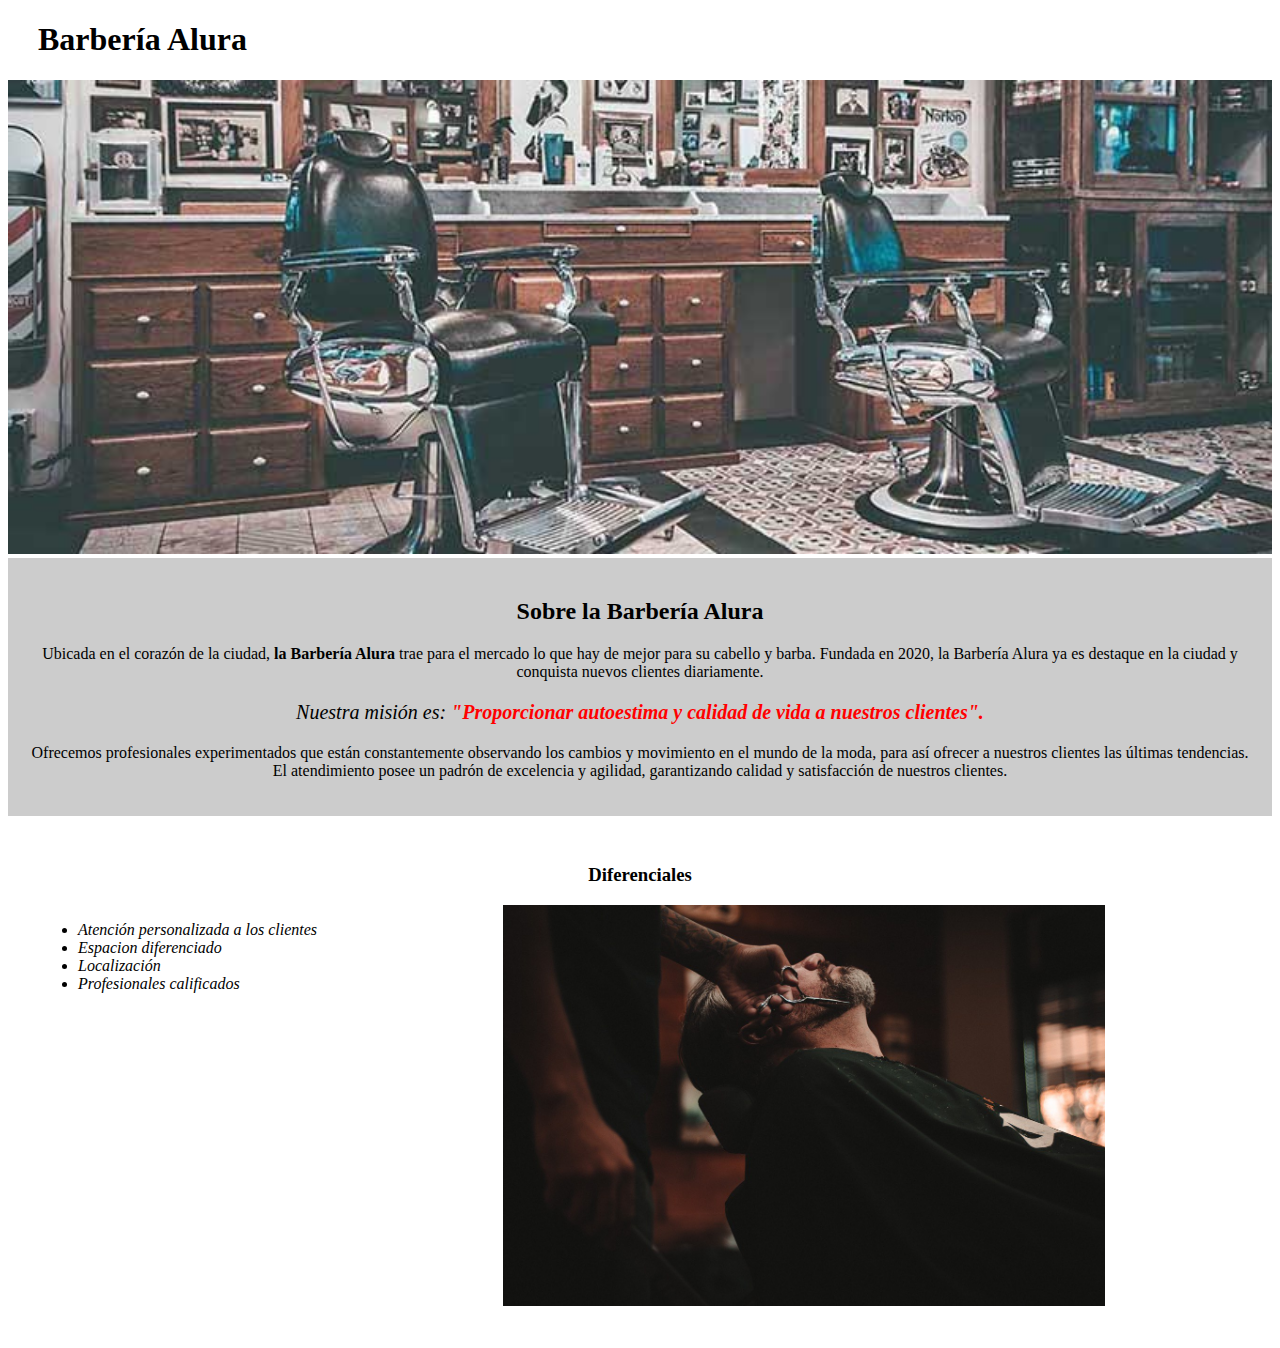
<file: Parte 1/index.html>
<!DOCTYPE html>
<html lang="es">
    <head>
        <meta charset="UTF-8">
        <title>Barbería Alura</title>
        <link rel="stylesheet" href="style.css">
    </head>
    <body>
        <div>
            <header>
                <h1 class="titulo-principal">
                    Barbería Alura
                </h1>
            </header>
            
        </div>
        <img id="banner" src="banner/banner.jpg">
        <div class="principal">
            <h2 class="titulo-centralizado">Sobre la Barbería Alura</h2>
            <p >Ubicada en el corazón de la ciudad, <strong> la Barbería Alura</strong>  trae para el mercado lo que hay de mejor para su cabello y barba. Fundada en 2020, la Barbería Alura ya es destaque en la ciudad y conquista nuevos clientes diariamente.</p>
            <p id="mision"><em>Nuestra misión es: <strong>"Proporcionar autoestima y calidad de vida a nuestros clientes".</strong></em></p>
            <p >Ofrecemos profesionales experimentados que están constantemente observando los cambios y movimiento en el mundo de la moda, para así ofrecer a nuestros clientes las últimas tendencias. El atendimiento posee un padrón de excelencia y agilidad, garantizando calidad y satisfacción de nuestros clientes.</p>
        </div>
        
        <div class="diferenciales">
            <h3 class="titulo-centralizado">Diferenciales</h3>
            <ul>
                <li class="items">Atención personalizada a los clientes</li>
                <li class="items">Espacion diferenciado</li>
                <li class="items">Localización</li>
                <li class="items">Profesionales calificados</li>
            </ul>
            <img src="diferenciales/diferenciales.jpg" class="imagenDiferenciales">
        </div>
        
        
        
        
          
    </body>   
</html>
</file>
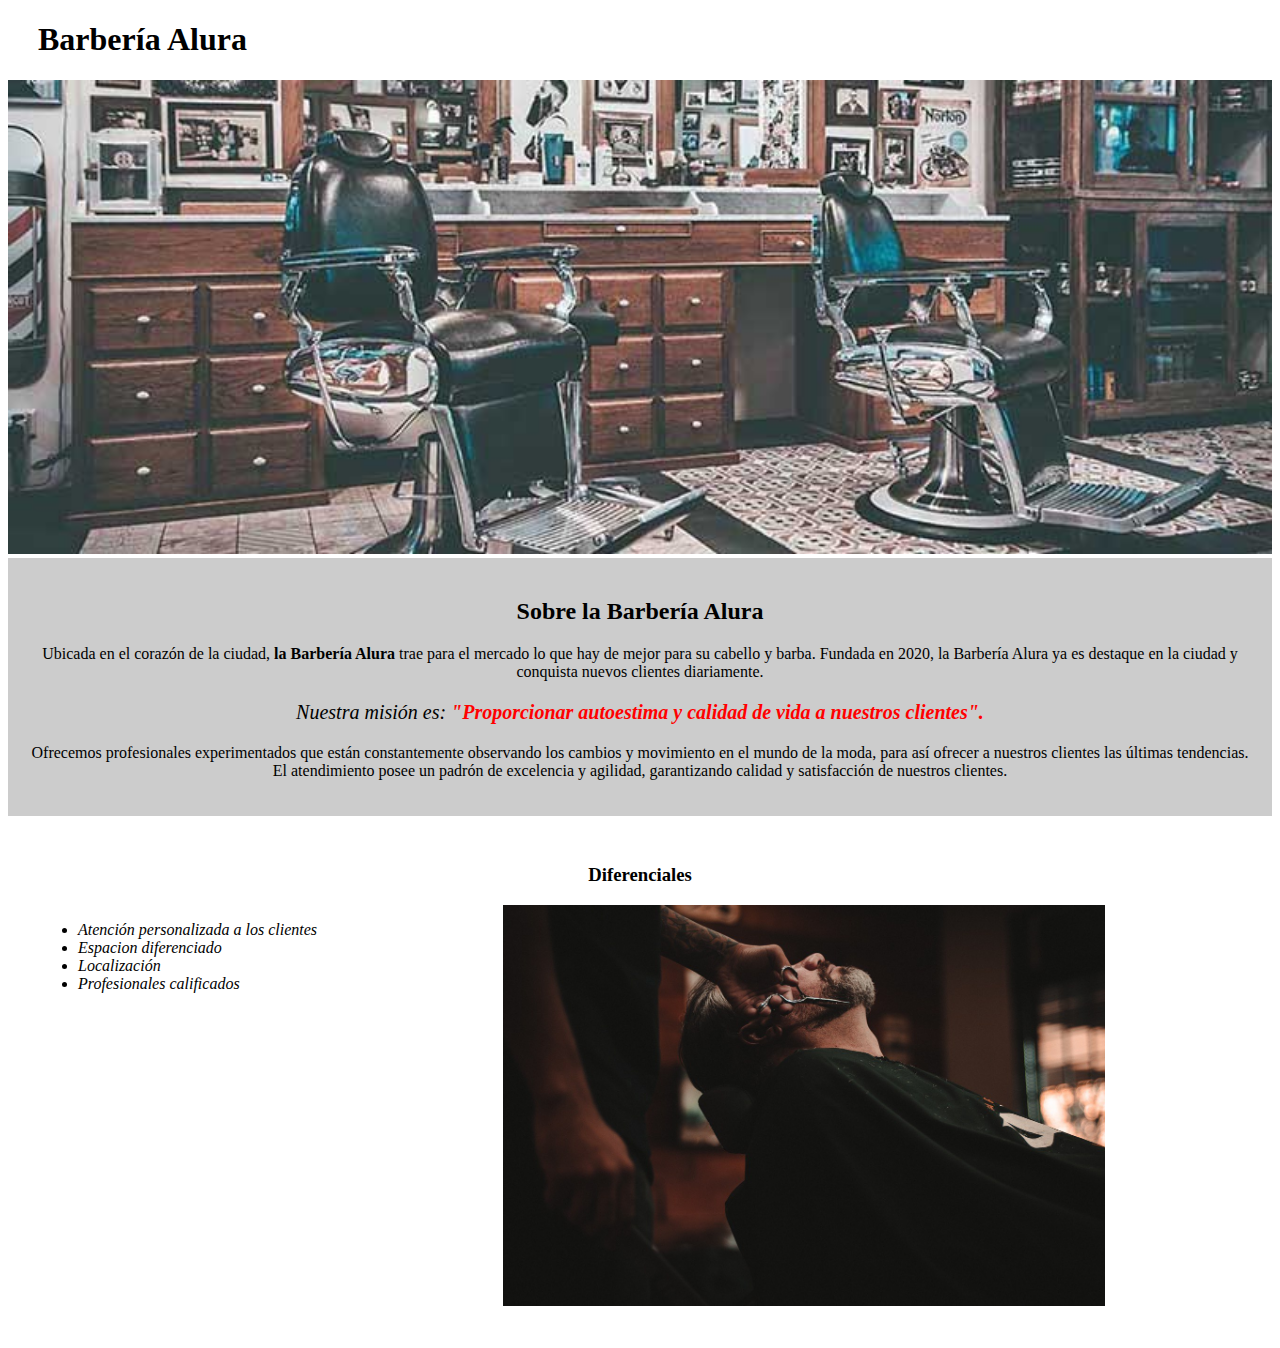
<file: Parte 3/index.html>
<!DOCTYPE html>
<html lang="es">
    <head>
        <meta charset="UTF-8">
        <title>Barbería Alura</title>
        <link rel="stylesheet" href="style-home.css">
    </head>
    <body>
        <div>
            <header>
                <h1 class="titulo-principal">
                    Barbería Alura
                </h1>
            </header>
            
        </div>
        <img id="banner" src="banner/banner.jpg">
        <div class="principal">
            <h2 class="titulo-centralizado">Sobre la Barbería Alura</h2>
            <p >Ubicada en el corazón de la ciudad, <strong> la Barbería Alura</strong>  trae para el mercado lo que hay de mejor para su cabello y barba. Fundada en 2020, la Barbería Alura ya es destaque en la ciudad y conquista nuevos clientes diariamente.</p>
            <p id="mision"><em>Nuestra misión es: <strong>"Proporcionar autoestima y calidad de vida a nuestros clientes".</strong></em></p>
            <p >Ofrecemos profesionales experimentados que están constantemente observando los cambios y movimiento en el mundo de la moda, para así ofrecer a nuestros clientes las últimas tendencias. El atendimiento posee un padrón de excelencia y agilidad, garantizando calidad y satisfacción de nuestros clientes.</p>
        </div>
        
        <div class="diferenciales">
            <h3 class="titulo-centralizado">Diferenciales</h3>
            <ul>
                <li class="items">Atención personalizada a los clientes</li>
                <li class="items">Espacion diferenciado</li>
                <li class="items">Localización</li>
                <li class="items">Profesionales calificados</li>
            </ul>
            <img src="diferenciales/diferenciales.jpg" class="imagenDiferenciales">
        </div>
        
        
        
        
          
    </body>   
</html>
</file>
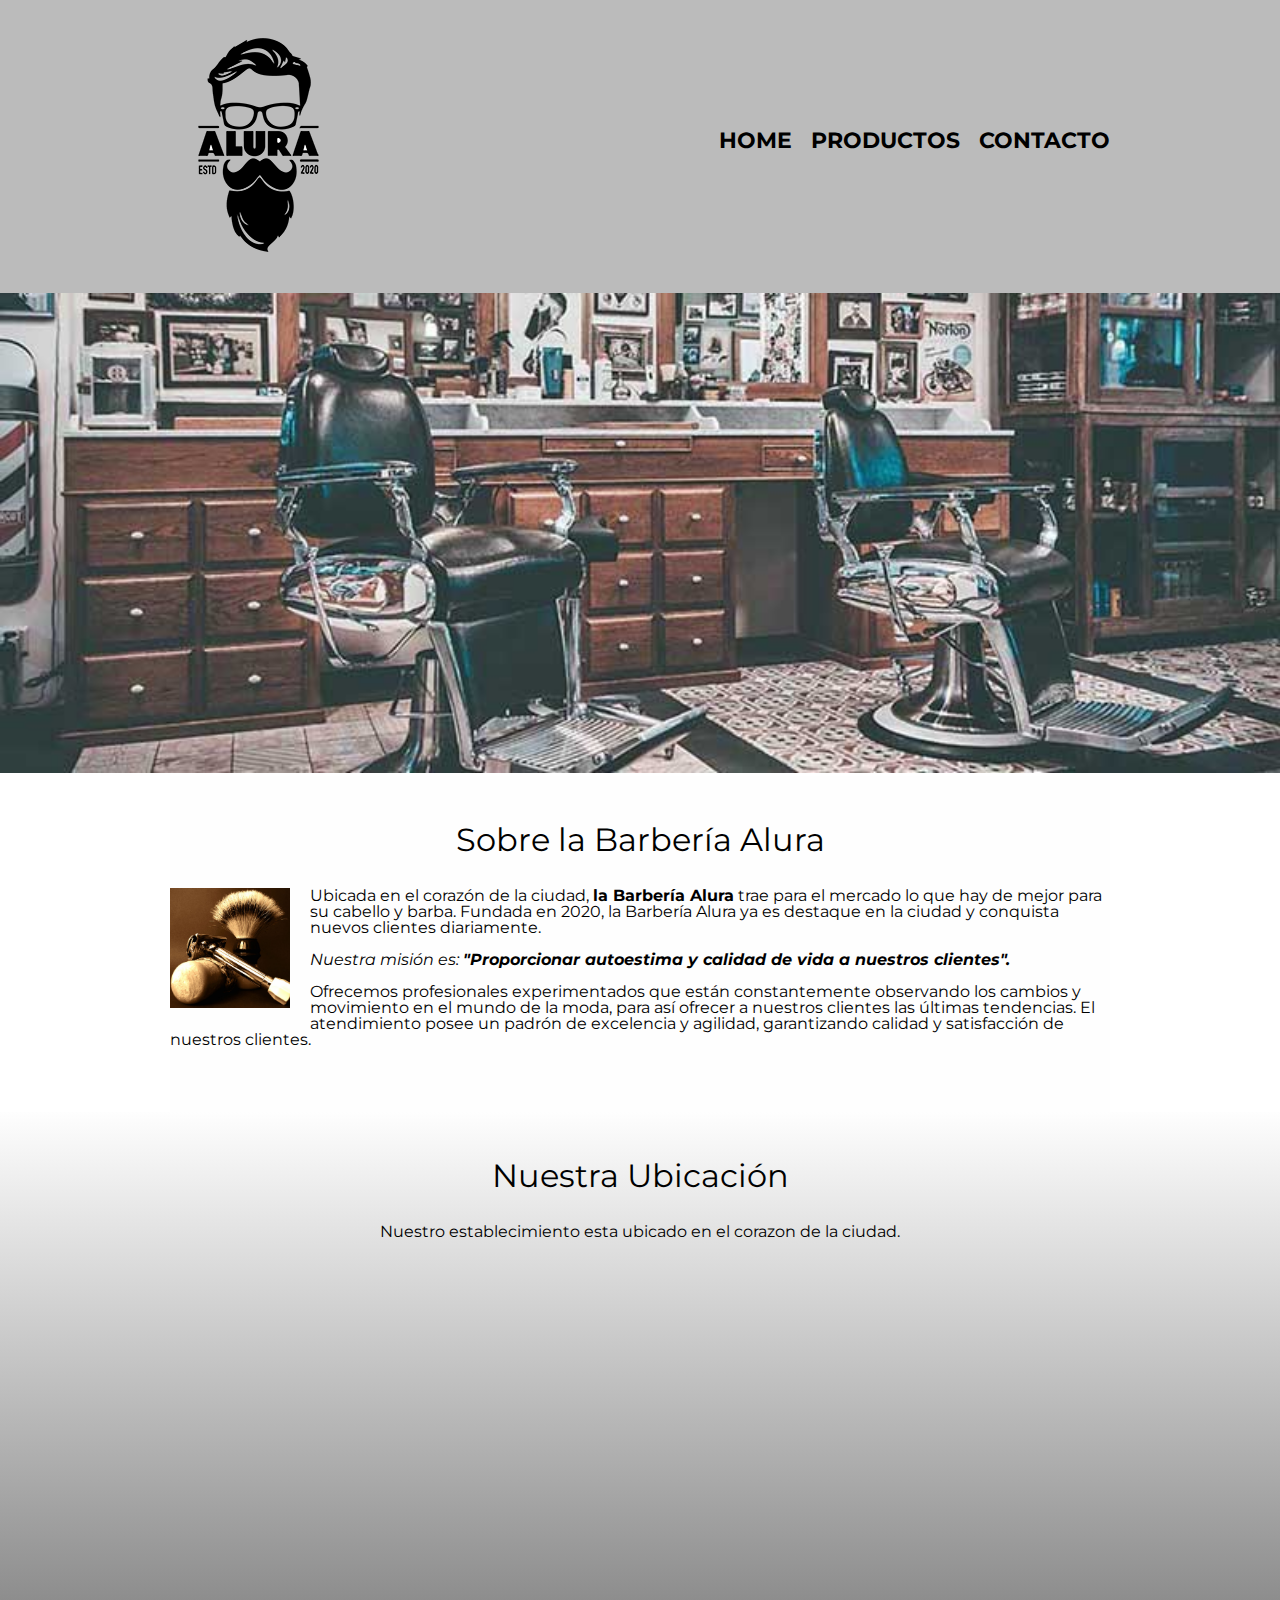
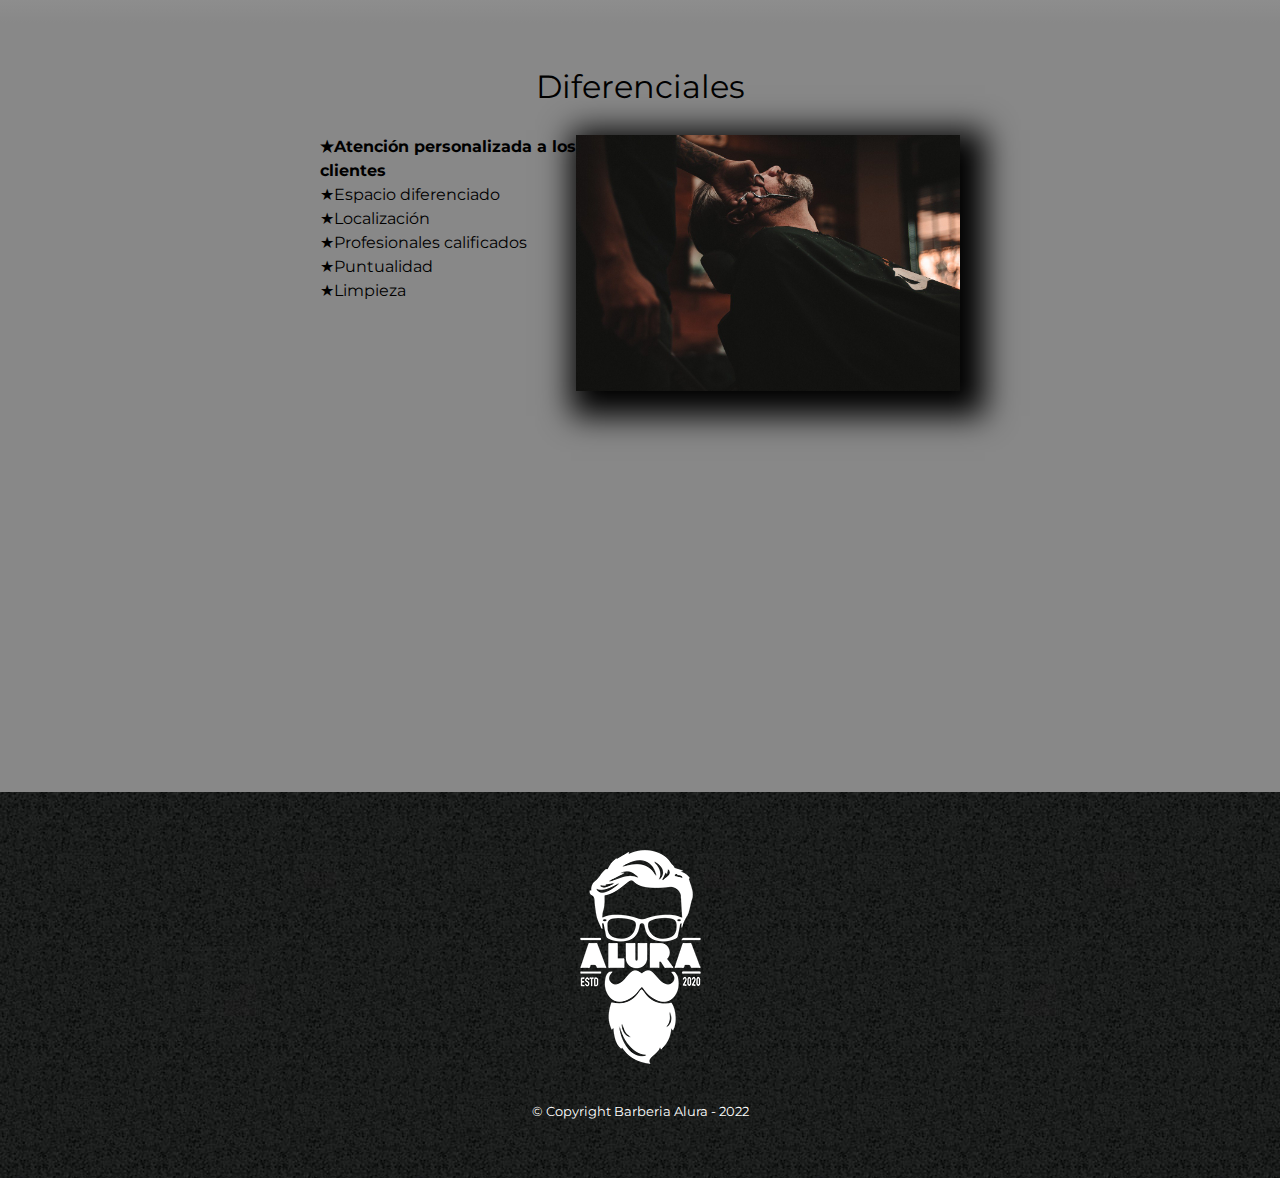
<file: Parte 4/index.html>
<!DOCTYPE html>
<html lang="es">
    <head>
        <meta charset="UTF-8">
        <meta name="viewport" content="width=device-width">
        <title>Barbería Alura</title>
        <link rel="stylesheet" href="reset.css">
        <link rel="stylesheet" href="style.css">
        <link rel="preconnect" href="https://fonts.googleapis.com">
        <link rel="preconnect" href="https://fonts.gstatic.com" crossorigin>
        <link href="https://fonts.googleapis.com/css2?family=Montserrat:wght@300&display=swap" rel="stylesheet">
        
    </head>
    <body>
        <header>
            <div class="caja">
                <h1><img src="imagenes/logo.png" ></h1>
                <nav>
                    <ul>
                        <li><a href="index.html">Home</a></li>
                        <li><a href="productos.html">Productos</a></li>
                        <li><a href="contacto.html">Contacto</a></li>
                    </ul>
                </nav>
            </div>
        </header>
            
        
        <img class="banner" src="banner/banner.jpg">

        <main>
            <section class="principal">
                <h2 class="titulo-principal">Sobre la Barbería Alura</h2>
                <img class="utensilios" src="imagenes/utensilios[1].jpg" alt="Utensilios de un barbero.">
                <p >Ubicada en el corazón de la ciudad, <strong> la Barbería Alura</strong>  trae para el mercado lo que hay de mejor para su cabello y barba. Fundada en 2020, la Barbería Alura ya es destaque en la ciudad y conquista nuevos clientes diariamente.</p>
                <p id="mision"><em>Nuestra misión es: <strong>"Proporcionar autoestima y calidad de vida a nuestros clientes".</strong></em></p>
                <p >Ofrecemos profesionales experimentados que están constantemente observando los cambios y movimiento en el mundo de la moda, para así ofrecer a nuestros clientes las últimas tendencias. El atendimiento posee un padrón de excelencia y agilidad, garantizando calidad y satisfacción de nuestros clientes.</p>
            </section>

            <section class="mapa">
                <h3 class="titulo-principal">Nuestra Ubicación</h3>
                <p>Nuestro establecimiento esta ubicado en el corazon de la ciudad.</p>
                <div class="mapa-contenido">
                    <iframe src="https://www.google.com/maps/embed?pb=!1m18!1m12!1m3!1d3656.449977466476!2d-46.634520584461946!3d-23.588189868469954!2m3!1f0!2f0!3f0!3m2!1i1024!2i768!4f13.1!3m3!1m2!1s0x94ce5a2b2ed7f3a1%3A0xab35da2f5ca62674!2sCaelum%20-%20Education%20and%20Innovation!5e0!3m2!1ses!2smx!4v1674708491588!5m2!1ses!2smx" width="100%" height="300" style="border:0;" allowfullscreen="" loading="lazy" referrerpolicy="no-referrer-when-downgrade"></iframe>
                </div>
                
            </section>
            
            <section class="diferenciales">
                <h3 class="titulo-principal">Diferenciales</h3>
                <div class="contenido-diferenciales">
                    <ul class="lista-diferenciales">
                        <li class="items">Atención personalizada a los clientes</li>
                        <li class="items">Espacio diferenciado</li>
                        <li class="items">Localización</li>
                        <li class="items">Profesionales calificados</li>
                        <li class="items">Puntualidad</li>
                        <li class="items">Limpieza</li>
                    </ul><img src="diferenciales/diferenciales.jpg" class="imagen-diferenciales">
                </div>
                <div class="video">
                    <iframe width="100%" height="315" src="https://www.youtube.com/embed/wcVVXUV0YUY" title="YouTube video player" frameborder="0" allow="accelerometer; autoplay; clipboard-write; encrypted-media; gyroscope; picture-in-picture; web-share" allowfullscreen></iframe>
                </div>
            </section>
            
            
        </main>
              
        
        <footer>
            <img src="imagenes/logo-blanco.png">
            <p class="copyright">&copy Copyright Barberia Alura - 2022</p>
        </footer>
    </body>   
</html>
</file>
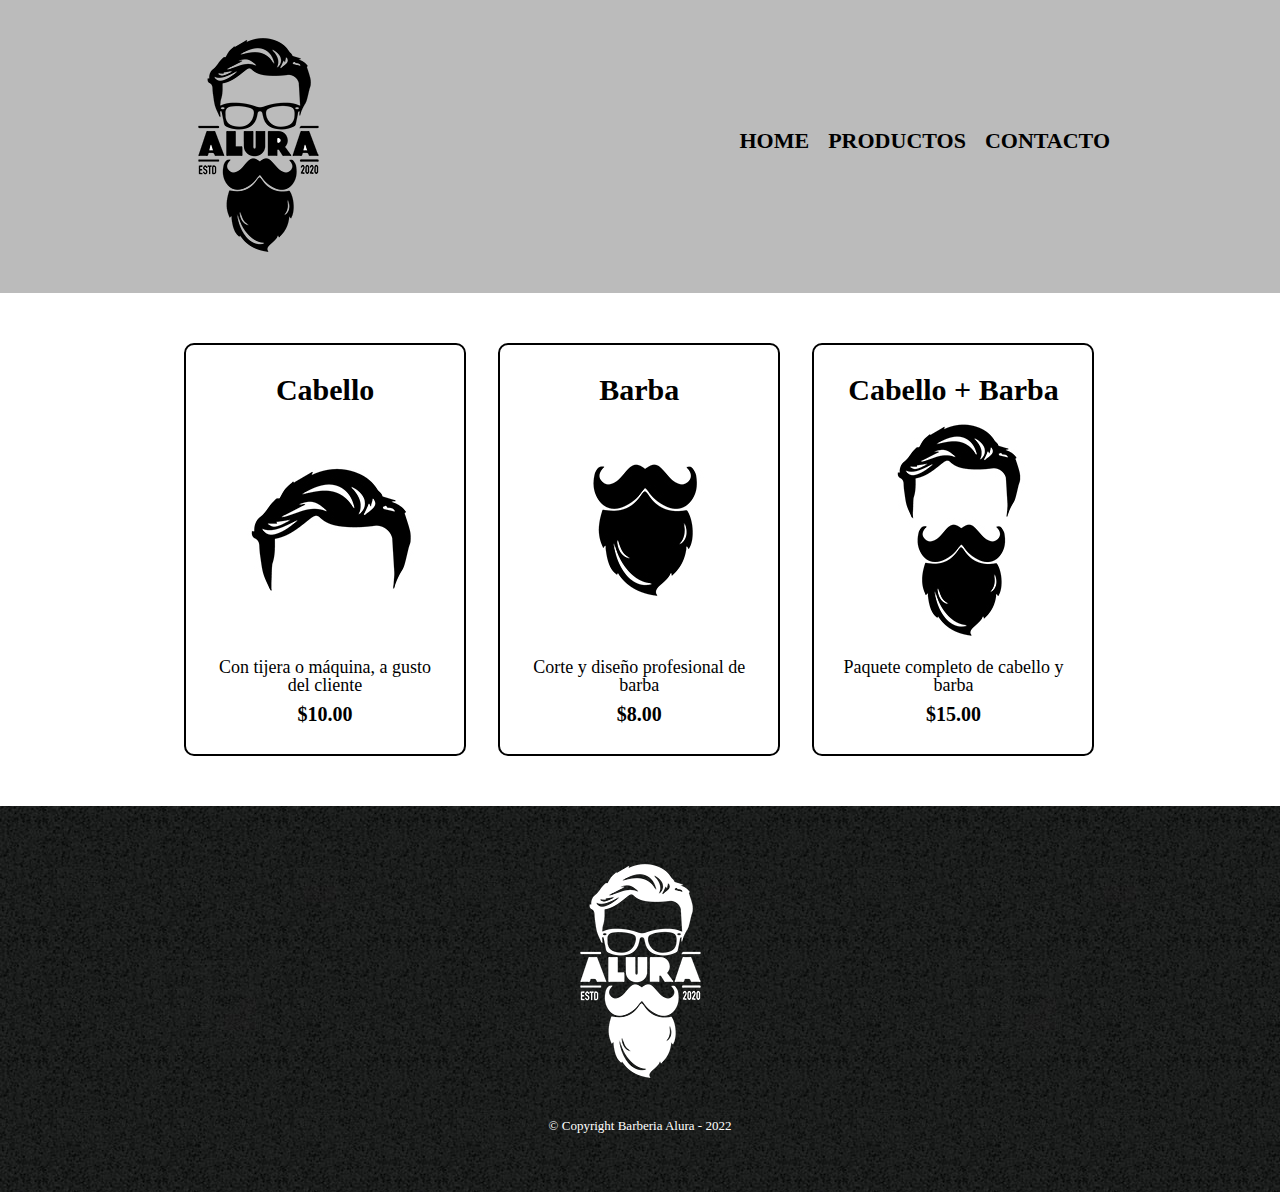
<file: Parte 2/productos.html>
<!DOCTYPE html>
<html lang="es">
<head>
    <meta charset="UTF-8">
    <title>Productos - Barbería Alura</title>
    <link rel="stylesheet" href="reset.css">
    <link rel="stylesheet" href="productos.css">   
</head>
<body>
    <header>
        <div class="caja">
            <h1><img src="imagenes/logo.png" ></h1>
            <nav>
                <ul>
                    <li><a href="index.html">Home</a></li>
                    <li><a href="productos.html">Productos</a></li>
                    <li><a href="contacto.html">Contacto</a></li>
                </ul>
            </nav>
        </div>
    </header>
    <main>
        <ul class="productos">
            <li>
                <h2>Cabello</h2>
                <img src="imagenes/cabello.jpg" >
                <p class="producto-descripcion">Con tijera o máquina, a gusto del cliente </p> 
                <p class="producto-precio">$10.00</p>
            </li>
            <li>
                <h2>Barba</h2>
                <img src="imagenes/barba.jpg" >
                <p class="producto-descripcion">Corte y diseño profesional de barba</p> 
                <p class="producto-precio">$8.00</p> 
            </li>
            <li>
                <h2>Cabello + Barba</h2>
                <img src="imagenes/cabello+barba.jpg" >
                <p class="producto-descripcion">Paquete completo de cabello y barba</p> 
                <p class="producto-precio">$15.00</p> 
            </li>
        </ul>      
    </main>
    <footer>
        <img src="imagenes/logo-blanco.png">
        <p class="copyright">&copy Copyright Barberia Alura - 2022</p>
    </footer>
</body>
</html>
</file>
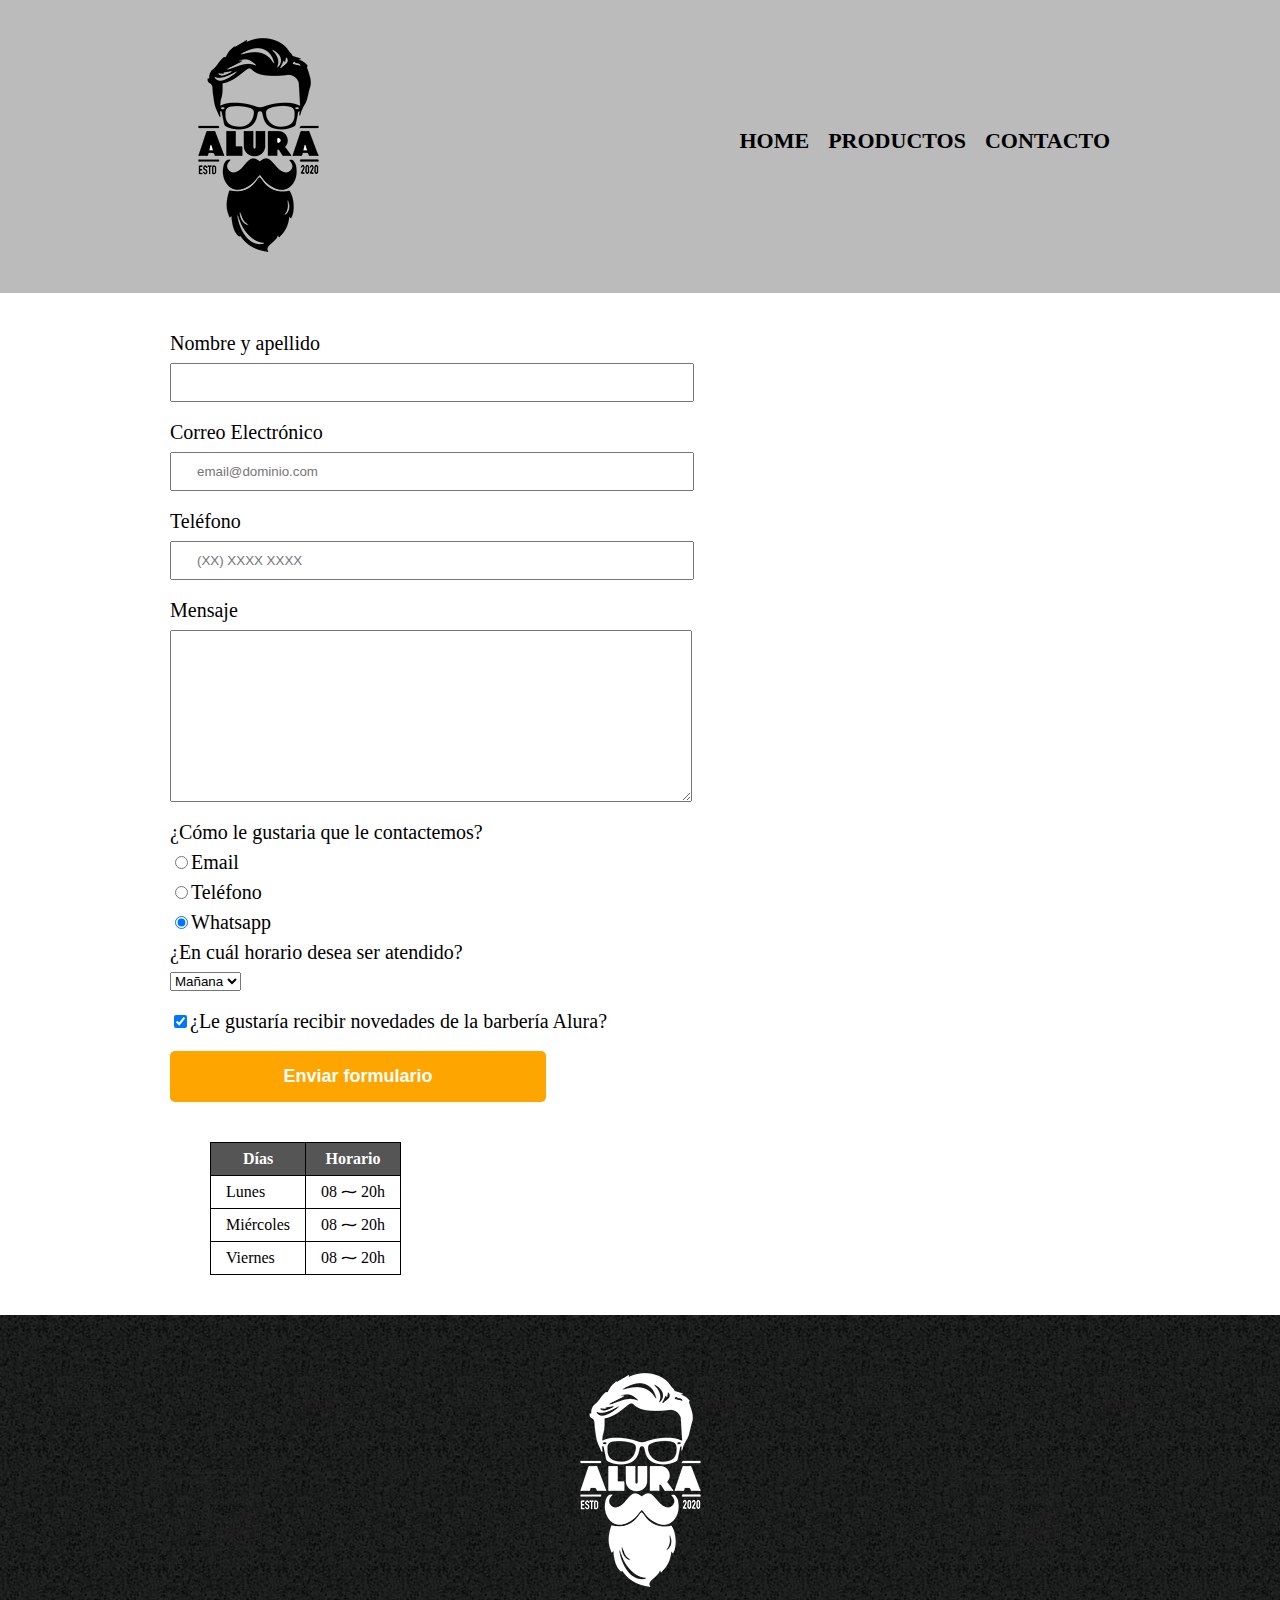
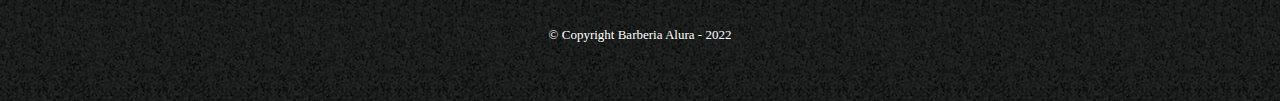
<file: Parte 3/contacto.html>
<!DOCTYPE html>
<html lang="es">
<head>
    <meta charset="UTF-8">
    <title>Contacto - Barbería Alura</title>
    <link rel="stylesheet" href="reset.css">
    <link rel="stylesheet" href="style.css">   
</head>
<body>
    <header>
        <div class="caja">
            <h1><img src="imagenes/logo.png" alt="Logo de la Barbería Alura"></h1>
            <nav>
                <ul>
                    <li><a href="index.html">Home</a></li>
                    <li><a href="productos.html">Productos</a></li>
                    <li><a href="contacto.html">Contacto</a></li>
                </ul>
            </nav>
        </div>
    </header>
    <main>
        <form>
            <label for="nombreapellido">Nombre y apellido</label>
            <input type="text" name="" id="nombreapellido" class="input-padron" required>
            
            <label for="correoelectronico">Correo Electrónico</label>
            <input type="email" name="" id="correoelectronico" class="input-padron" required placeholder="email@dominio.com">

            <label for="telefono">Teléfono</label>
            <input type="tel" name="" id="telefono" class="input-padron" required placeholder="(XX) XXXX XXXX">

            <label for="mensaje">Mensaje</label>
            <textarea name="" id="mensaje" cols="70" rows="10" class="input-padron" required></textarea>
            
            <fieldset>
                <legend>¿Cómo le gustaria que le contactemos?</legend>

                <label for="radio-email"><input type="radio" name="contacto" id="radio-email" value="email">Email</label>

                <label for="radio-telefono"><input type="radio" name="contacto" id="radio-telefono" value="telefono">Teléfono</label>
            
                <label for="radio-whatsapp"><input type="radio" name="contacto" id="radio-whatsapp" value="whatsapp"  checked>Whatsapp</label>
        
            </fieldset>
            
            <fieldset>
                <legend>¿En cuál horario desea ser atendido?</legend>
                <select name="" id="">
                    <option value="">Mañana</option>
                    <option value="">Tarde</option>
                    <option value="">Noche</option>
                </select>
            </fieldset>
            

            <label for="" class="checkbox">
                <input type="checkbox" name="" id="" checked>¿Le gustaría recibir novedades de la barbería Alura?
            </label>
            
            <input type="submit" value="Enviar formulario" class="enviar">
        </form>

        <table>
            <thead>
                <tr>
                    <th>Días</th>
                    <th>Horario</th>
                </tr>
            </thead>
            
            <tbody>
                <tr>
                    <td>Lunes</td>
                    <td>08 ⁓ 20h</td>
                </tr>
                <tr>
                    <td>Miércoles</td>
                    <td>08 ⁓ 20h</td>
                </tr>
                <tr>
                    <td>Viernes</td>
                    <td>08 ⁓ 20h</td>
                </tr>
            </tbody>
            
        </table>
    </main>
    <footer>
        <img src="imagenes/logo-blanco.png" alt="Logo de la Barbería Alura">
        <p class="copyright">&copy Copyright Barberia Alura - 2022</p>
    </footer>
</body>
</html>
</file>
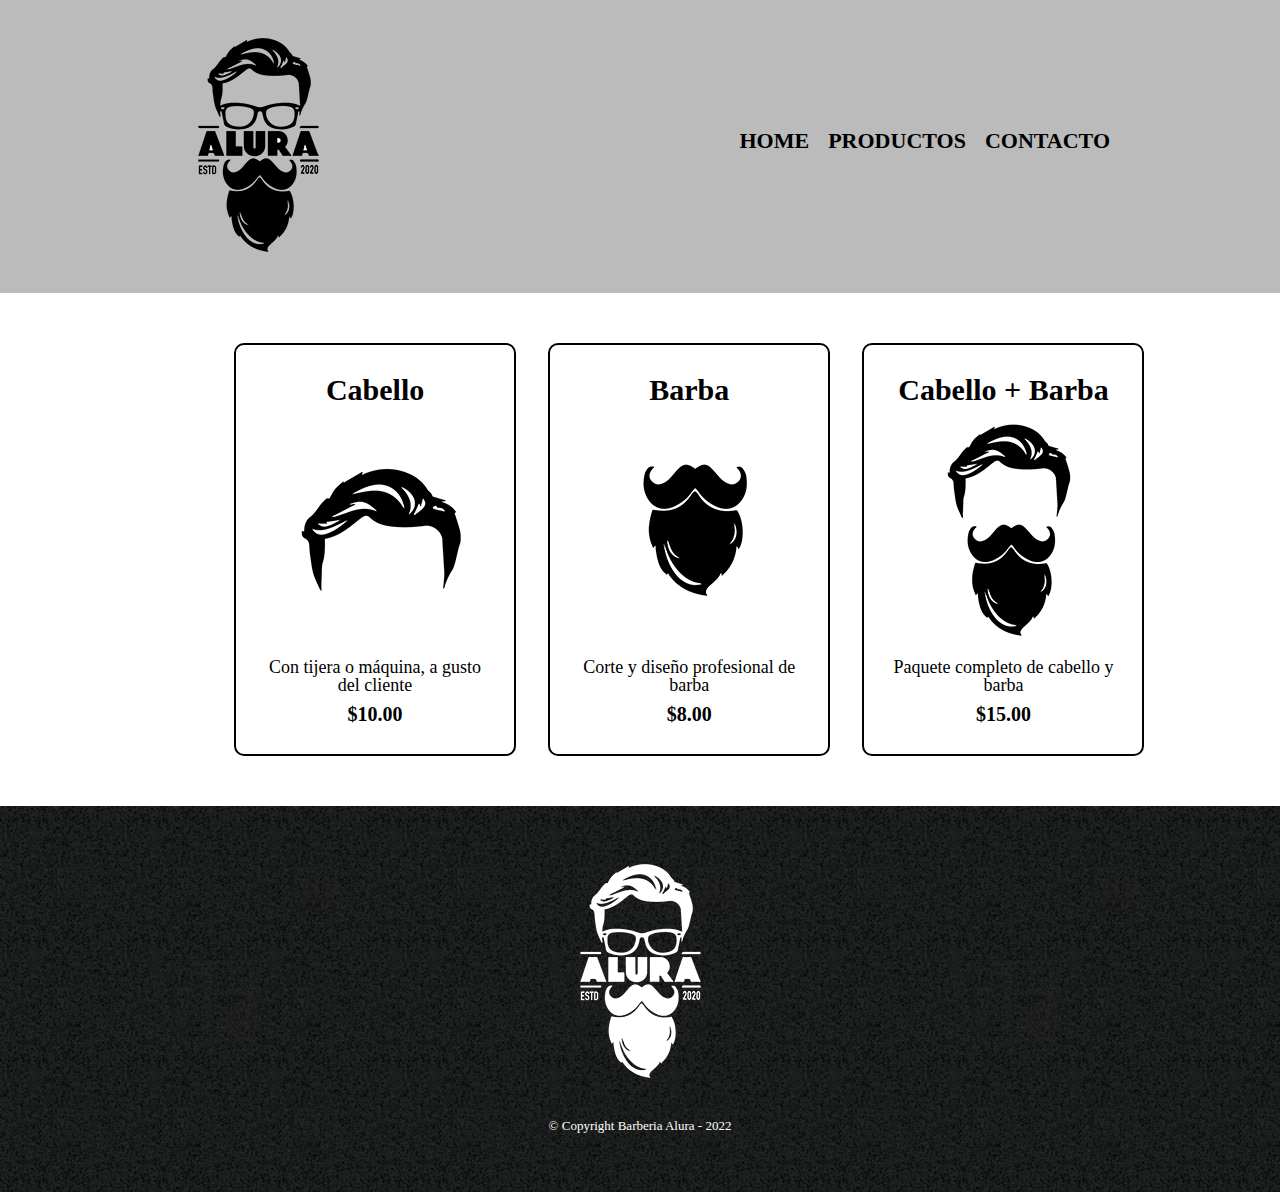
<file: Parte 3/productos.html>
<!DOCTYPE html>
<html lang="es">
<head>
    <meta charset="UTF-8">
    <title>Productos - Barbería Alura</title>
    <link rel="stylesheet" href="reset.css">
    <link rel="stylesheet" href="style.css">   
</head>
<body>
    <header>
        <div class="caja">
            <h1><img src="imagenes/logo.png" ></h1>
            <nav>
                <ul>
                    <li><a href="index.html">Home</a></li>
                    <li><a href="productos.html">Productos</a></li>
                    <li><a href="contacto.html">Contacto</a></li>
                </ul>
            </nav>
        </div>
    </header>
    <main>
        <ul class="productos">
            <li>
                <h2>Cabello</h2>
                <img src="imagenes/cabello.jpg" >
                <p class="producto-descripcion">Con tijera o máquina, a gusto del cliente </p> 
                <p class="producto-precio">$10.00</p>
            </li>
            <li>
                <h2>Barba</h2>
                <img src="imagenes/barba.jpg" >
                <p class="producto-descripcion">Corte y diseño profesional de barba</p> 
                <p class="producto-precio">$8.00</p> 
            </li>
            <li>
                <h2>Cabello + Barba</h2>
                <img src="imagenes/cabello+barba.jpg" >
                <p class="producto-descripcion">Paquete completo de cabello y barba</p> 
                <p class="producto-precio">$15.00</p> 
            </li>
        </ul>      
    </main>
    <footer>
        <img src="imagenes/logo-blanco.png">
        <p class="copyright">&copy Copyright Barberia Alura - 2022</p>
    </footer>
</body>
</html>
</file>
<file: Parte 1/style.css>
.titulo-principal{
    padding-left: 30px;
}
#banner{
    width: 100%;
}
.principal{
    background: #CCCCCC;
    padding: 20px;
}
.titulo-centralizado{
    text-align: center;
}
p{
    text-align: center;
}
em strong{
    color: red;
}
#mision{
    font-size: 20px;
}
.diferenciales{
    background: #FFFFFF;
    padding: 30px;
}

.items{
    font-style: italic;
}
ul{
    display: inline-block;
    vertical-align: top;
    width: 20%;
    margin-right: 15%;
}
.imagenDiferenciales{
    width: 50%;
}
</file>
<file: Parte 3/style-home.css>
.titulo-principal{
    padding-left: 30px;
}
#banner{
    width: 100%;
}
.principal{
    background: #CCCCCC;
    padding: 20px;
}
.titulo-centralizado{
    text-align: center;
}
p{
    text-align: center;
}
em strong{
    color: red;
}
#mision{
    font-size: 20px;
}
.diferenciales{
    background: #FFFFFF;
    padding: 30px;
}

.items{
    font-style: italic;
}
ul{
    display: inline-block;
    vertical-align: top;
    width: 20%;
    margin-right: 15%;
}
.imagenDiferenciales{
    width: 50%;
}
</file>
<file: Parte 4/style.css>
body{
    font-family: 'Montserrat', sans-serif;
}
header{
    background-color: #BBBBBB;
    padding: 20px 0;
}
.caja{
    width: 940px;
    position: relative;
    margin: 0 auto;

}
nav{
    position: absolute;
    top: 110px;
    right: 0;
}
nav li{
    display: inline;
    margin: 0 0 0 15px;;
}
nav a{
    text-transform: uppercase;
    color: #000000;
    font-weight: bold;
    font-size: 22px;
    text-decoration: none;
}
nav a:hover{
    color: #c78c19;
    text-decoration: underline;
}
.productos{
    width: 940px;
    margin: 0 auto;
    padding: 50px;
}
.productos li{
    display: inline-block;
    text-align: center;
    width: 30%;
    vertical-align: top;
    margin: 0 1.5%;
    padding: 30px 20px;
    box-sizing: border-box;
    border: 2px solid #000000;
    border-radius: 10px;
}
.productos li:hover{
    border-color: #c78c19;
}
.productos li:active{
    border-color: #088c19;
}
.productos h2{
    font-size: 30px;
    font-weight: bold;
}
.productos li:hover h2{ 
    font-size: 33px;
}
.producto-descripcion{
    font-size: 18px;
}
.producto-precio{
    font-size: 20px;
    font-weight: bold;
    margin-top: 10px;
}
footer{
    text-align: center;
    background: url(imagenes/bg.jpg);
    padding: 40px;
}
.copyright{
    color: #FFFFFF;
    font-size: 13px;
    margin: 20px;
}

form{
    margin: 40px 0;
}
form label,  form legend{
    display: block;
    font-size: 20px;
    margin: 0 0 10px;
}
.input-padron{
    display: block;
    margin: 0 0 20px;
    padding: 10px 25px;
    width: 50%;
}
.checkbox{
    margin: 20px 0;
}
.enviar{
    width: 40%;
    padding: 15px 0;
    font-size: 18px;
    font-weight: bold;
    color: white;
    background: orange;
    border: none;
    border-radius: 5px;  
    transition: 1s all; 
    cursor: pointer;
}
.enviar:hover{
    background: darkorange;
    transform: scale(1.20);
}
table{
    margin: 40px 40px;
}
thead{
    background: #555555;
    color: white;
    font-weight: bold;
}
td, th{
    border: 1px solid #000000;
    padding: 8px 15px;
}
/*Aquí inicia el CSS para nuestra home*/
.banner{
    width: 100%;
}
.principal{
    padding: 3em 0;
    background: #fefefe;
    width: 940px;
    margin: 0 auto;
}
.titulo-principal{
    text-align: center;
    font-size: 2em;
    margin: 0 0 1em;
    clear: left;
}
.principal p{
    margin: 0 0 1em;
}
.principal strong{
    font-weight: bold;
}
.principal em{
    font-style: italic;
}
.utensilios{
    width: 120px;
    float: left;
    margin: 0 20px 20px 0;
}
.mapa{
    padding: 3em 0;
    background: linear-gradient(#fefefe, #888888);
 }
.mapa p{
    margin: 0 0 2em;
    text-align: center;
}
.mapa-contenido{
    width: 940px;
    margin: 0 auto;
}
.diferenciales{
    padding: 3em 0;
    background: #888888;

}
.contenido-diferenciales{
    width: 640px;
    margin: 0 auto;
}
.lista-diferenciales{
    width: 40%;
    display: inline-block;
    vertical-align: top;
}
.items{
    line-height: 1.5;
}
.items::before{
    content: "★";
}
.items:first-child{
    font-weight: bold;
}
.imagen-diferenciales{
    width: 60%;
    transition: 400ms;
    box-shadow: 10px 10px 30px 15px #000000;
}
.imagen-diferenciales:hover{
    opacity: 0.30;
}
.video{
    width: 560px;
    margin: 1em auto;
}
@media screen and (max-width: 480px) {
    h1{
        text-align: center;
    }
    nav{
        position: static;
    }
    .caja, .principal, .mapa-contenido, .contenido-diferenciales, .video{
        width: auto;
    }
    .lista-diferenciales, .imagen-diferenciales{
        width: 100%;
        margin: 10px auto;
    }
}
</file>
<file: Parte 2/productos.css>
header{
    background-color: #BBBBBB;
    padding: 20px 0;
}
.caja{
    width: 940px;
    position: relative;
    margin: 0 auto;

}
nav{
    position: absolute;
    top: 110px;
    right: 0;
}
nav li{
    display: inline;
    margin: 0 0 0 15px;;
}
nav a{
    text-transform: uppercase;
    color: #000000;
    font-weight: bold;
    font-size: 22px;
    text-decoration: none;
}
nav a:hover{
    color: #c78c19;
    text-decoration: underline;
}
.productos{
    width: 940px;
    margin: 0 auto;
    padding: 50px;
}
.productos li{
    display: inline-block;
    text-align: center;
    width: 30%;
    vertical-align: top;
    margin: 0 1.5%;
    padding: 30px 20px;
    box-sizing: border-box;
    border: 2px solid #000000;
    border-radius: 10px;
}
.productos li:hover{
    border-color: #c78c19;
}
.productos li:active{
    border-color: #088c19;
}
.productos h2{
    font-size: 30px;
    font-weight: bold;
}
.productos li:hover h2{ 
    font-size: 33px;
}
.producto-descripcion{
    font-size: 18px;
}
.producto-precio{
    font-size: 20px;
    font-weight: bold;
    margin-top: 10px;
}
footer{
    text-align: center;
    background: url(imagenes/bg.jpg);
    padding: 40px;
}
.copyright{
    color: #FFFFFF;
    font-size: 13px;
    margin: 20px;
}
</file>
<file: Parte 3/style.css>
header{
    background-color: #BBBBBB;
    padding: 20px 0;
}
.caja{
    width: 940px;
    position: relative;
    margin: 0 auto;

}
nav{
    position: absolute;
    top: 110px;
    right: 0;
}
nav li{
    display: inline;
    margin: 0 0 0 15px;;
}
nav a{
    text-transform: uppercase;
    color: #000000;
    font-weight: bold;
    font-size: 22px;
    text-decoration: none;
}
nav a:hover{
    color: #c78c19;
    text-decoration: underline;
}
.productos{
    width: 940px;
    margin: 0 auto;
    padding: 50px;
}
.productos li{
    display: inline-block;
    text-align: center;
    width: 30%;
    vertical-align: top;
    margin: 0 1.5%;
    padding: 30px 20px;
    box-sizing: border-box;
    border: 2px solid #000000;
    border-radius: 10px;
}
.productos li:hover{
    border-color: #c78c19;
}
.productos li:active{
    border-color: #088c19;
}
.productos h2{
    font-size: 30px;
    font-weight: bold;
}
.productos li:hover h2{ 
    font-size: 33px;
}
.producto-descripcion{
    font-size: 18px;
}
.producto-precio{
    font-size: 20px;
    font-weight: bold;
    margin-top: 10px;
}
footer{
    text-align: center;
    background: url(imagenes/bg.jpg);
    padding: 40px;
}
.copyright{
    color: #FFFFFF;
    font-size: 13px;
    margin: 20px;
}
main{
    width: 940px;
    margin: 0 auto;
}
form{
    margin: 40px 0;
}
form label,  form legend{
    display: block;
    font-size: 20px;
    margin: 0 0 10px;
}
.input-padron{
    display: block;
    margin: 0 0 20px;
    padding: 10px 25px;
    width: 50%;
}
.checkbox{
    margin: 20px 0;
}
.enviar{
    width: 40%;
    padding: 15px 0;
    font-size: 18px;
    font-weight: bold;
    color: white;
    background: orange;
    border: none;
    border-radius: 5px;  
    transition: 1s all; 
    cursor: pointer;
}
.enviar:hover{
    background: darkorange;
    transform: scale(1.20);
}
table{
    margin: 40px 40px;
}
thead{
    background: #555555;
    color: white;
    font-weight: bold;
}
td, th{
    border: 1px solid #000000;
    padding: 8px 15px;
}
</file>
